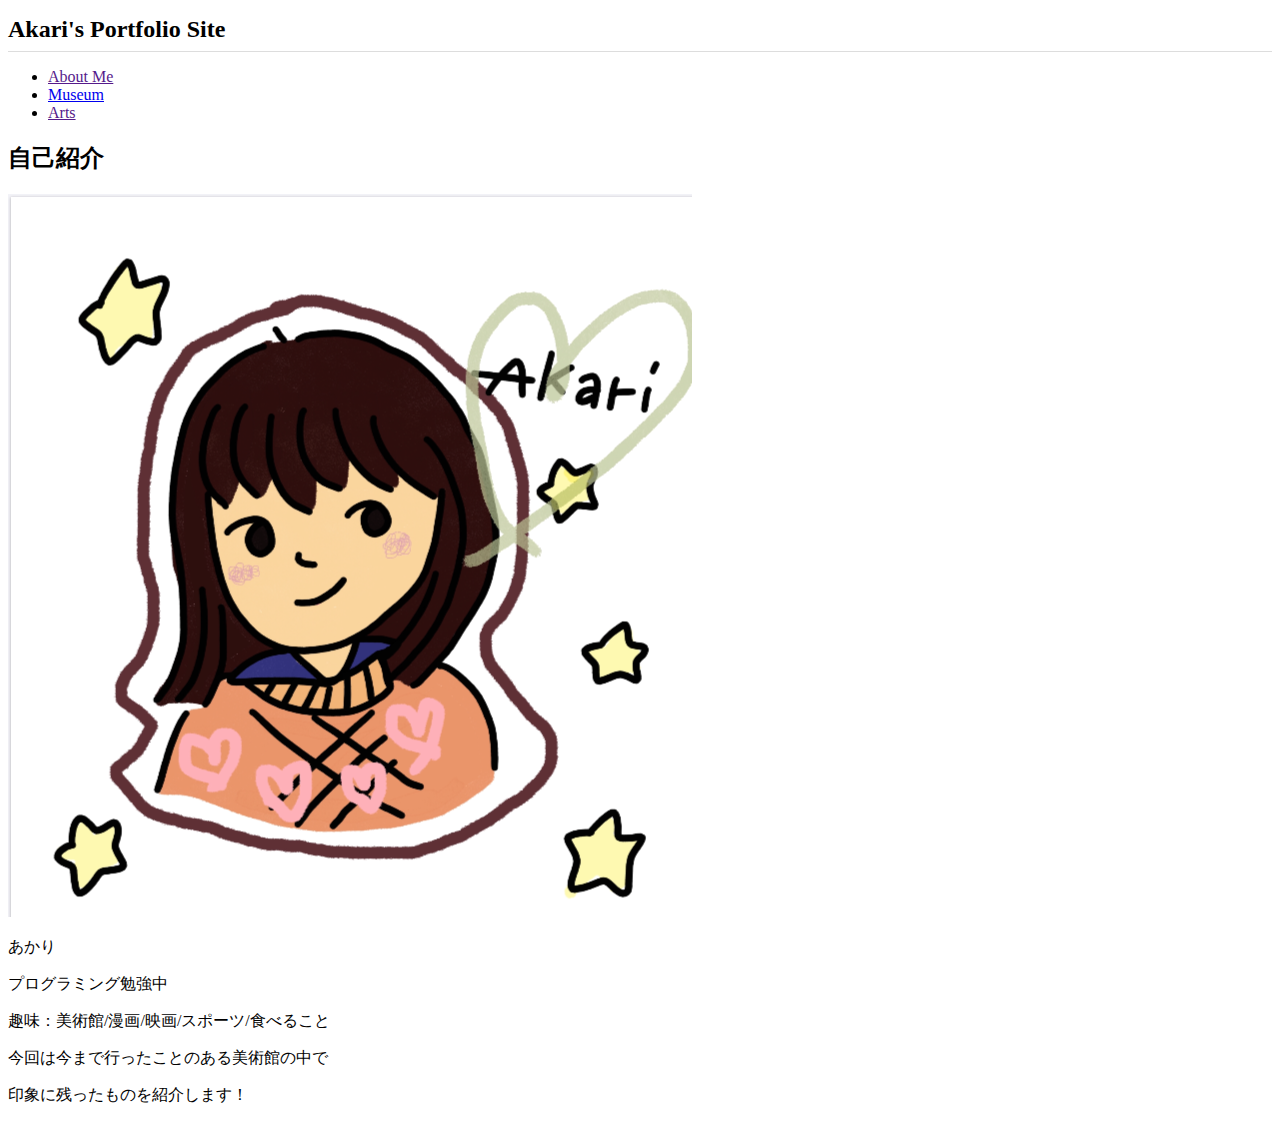
<file: index.html>
<!DOCTYPE html>
<html lang="ja">
  <head>
    <meta charset="utf-8">
    
    <meta name="viewport" content="width=device-width,initial-scale=1">
    <title>Akari's Portfolio Site</title>
    <link rel="stylesheet" href="css/styles.css">

  </head>

  <body>
    <header>
      <div class="header-top">
        <h1>Akari<span>'</span>s Portfolio Site</h1>
      </div>
      <div class="header-menu">
        <ul>
          <li><a href="">About Me</a></li>
          <li><a href="museum.html">Museum</a></li>
          <li><a href="">Arts</a></li>
        </ul>
      </div>
    </header>

    <!-- ここから -->
    <main>
      <div class="contents" id="Akari">
        <h2>自己紹介</h2>
        <img src="zikosyoukai.png">
        <p>あかり</p>

        <div class="list1">
          <p>プログラミング勉強中</p>
          <p>趣味：美術館/漫画/映画/スポーツ/食べること</p>
          <p>今回は今まで行ったことのある美術館の中で</p>
          <p>印象に残ったものを紹介します！</p>

        </div>


      </div>

    </main>
  </body>

  <footer>

  </footer>
</html>
</file>
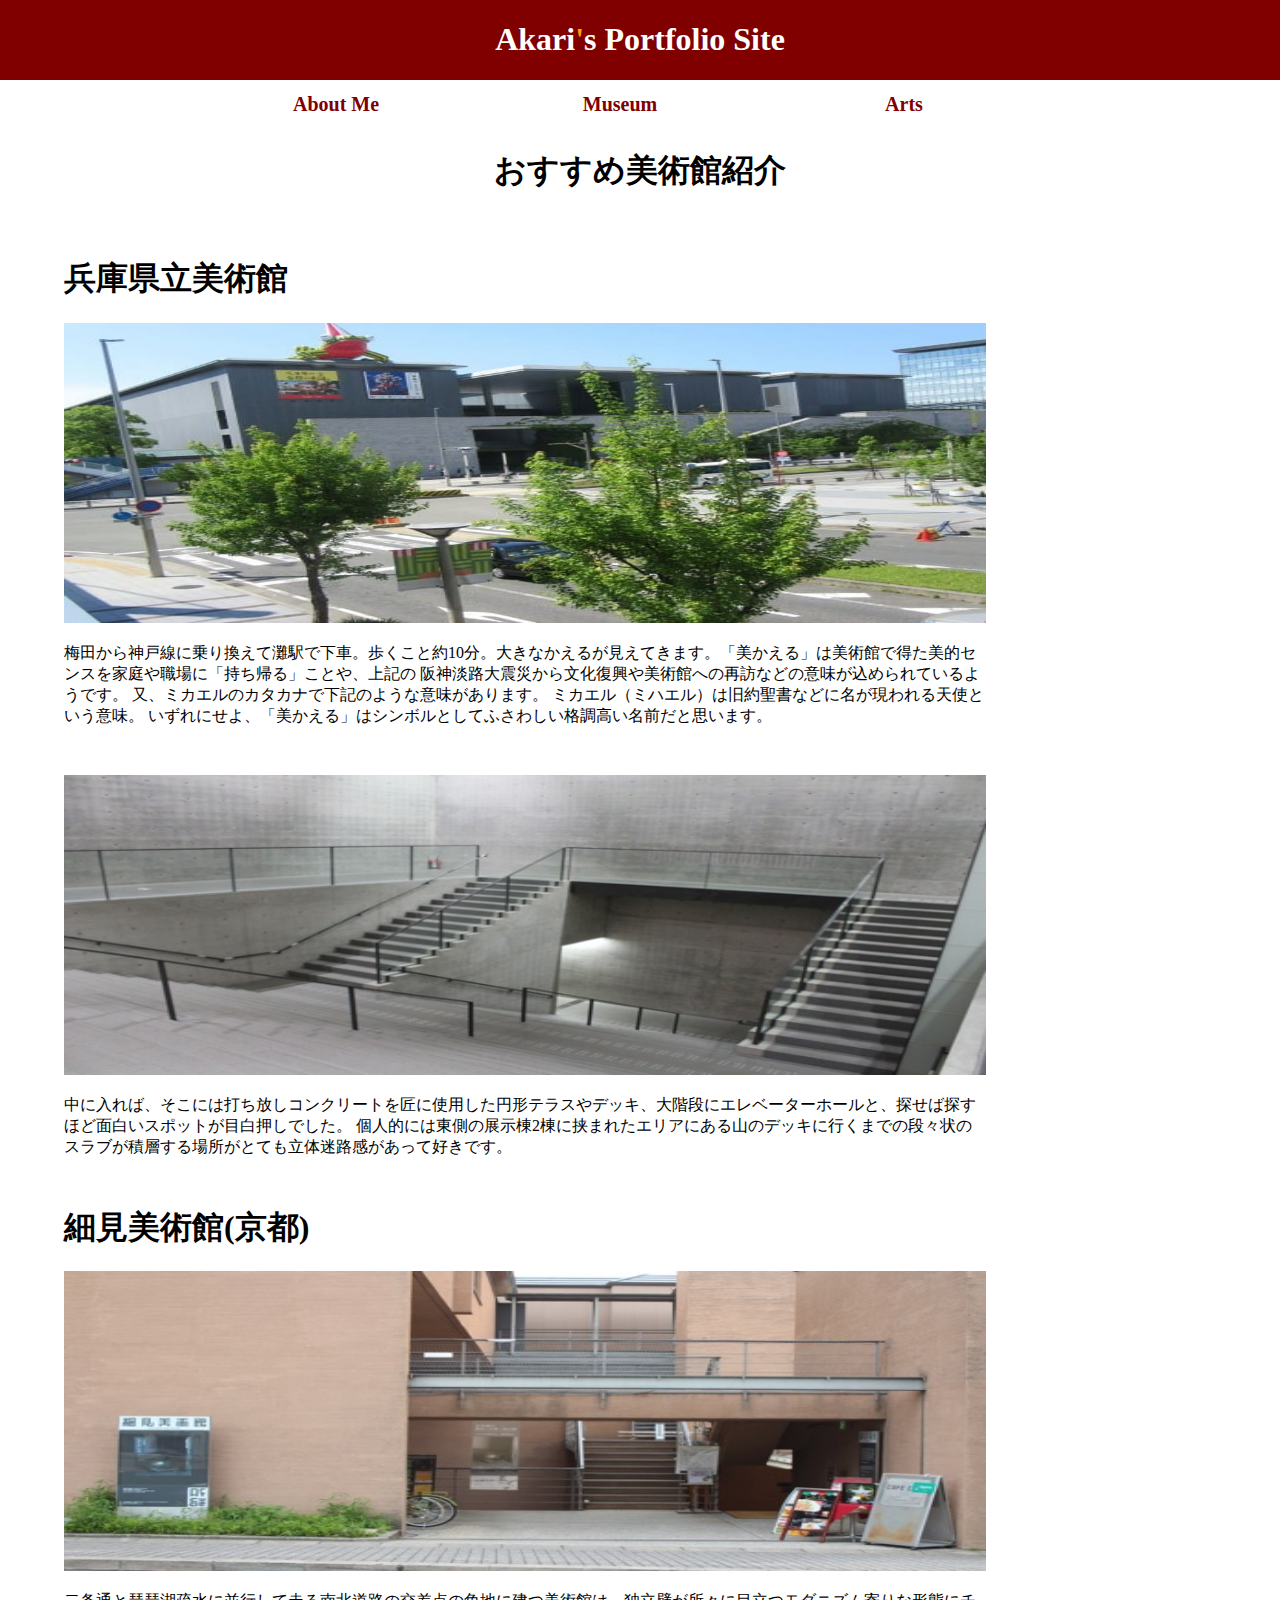
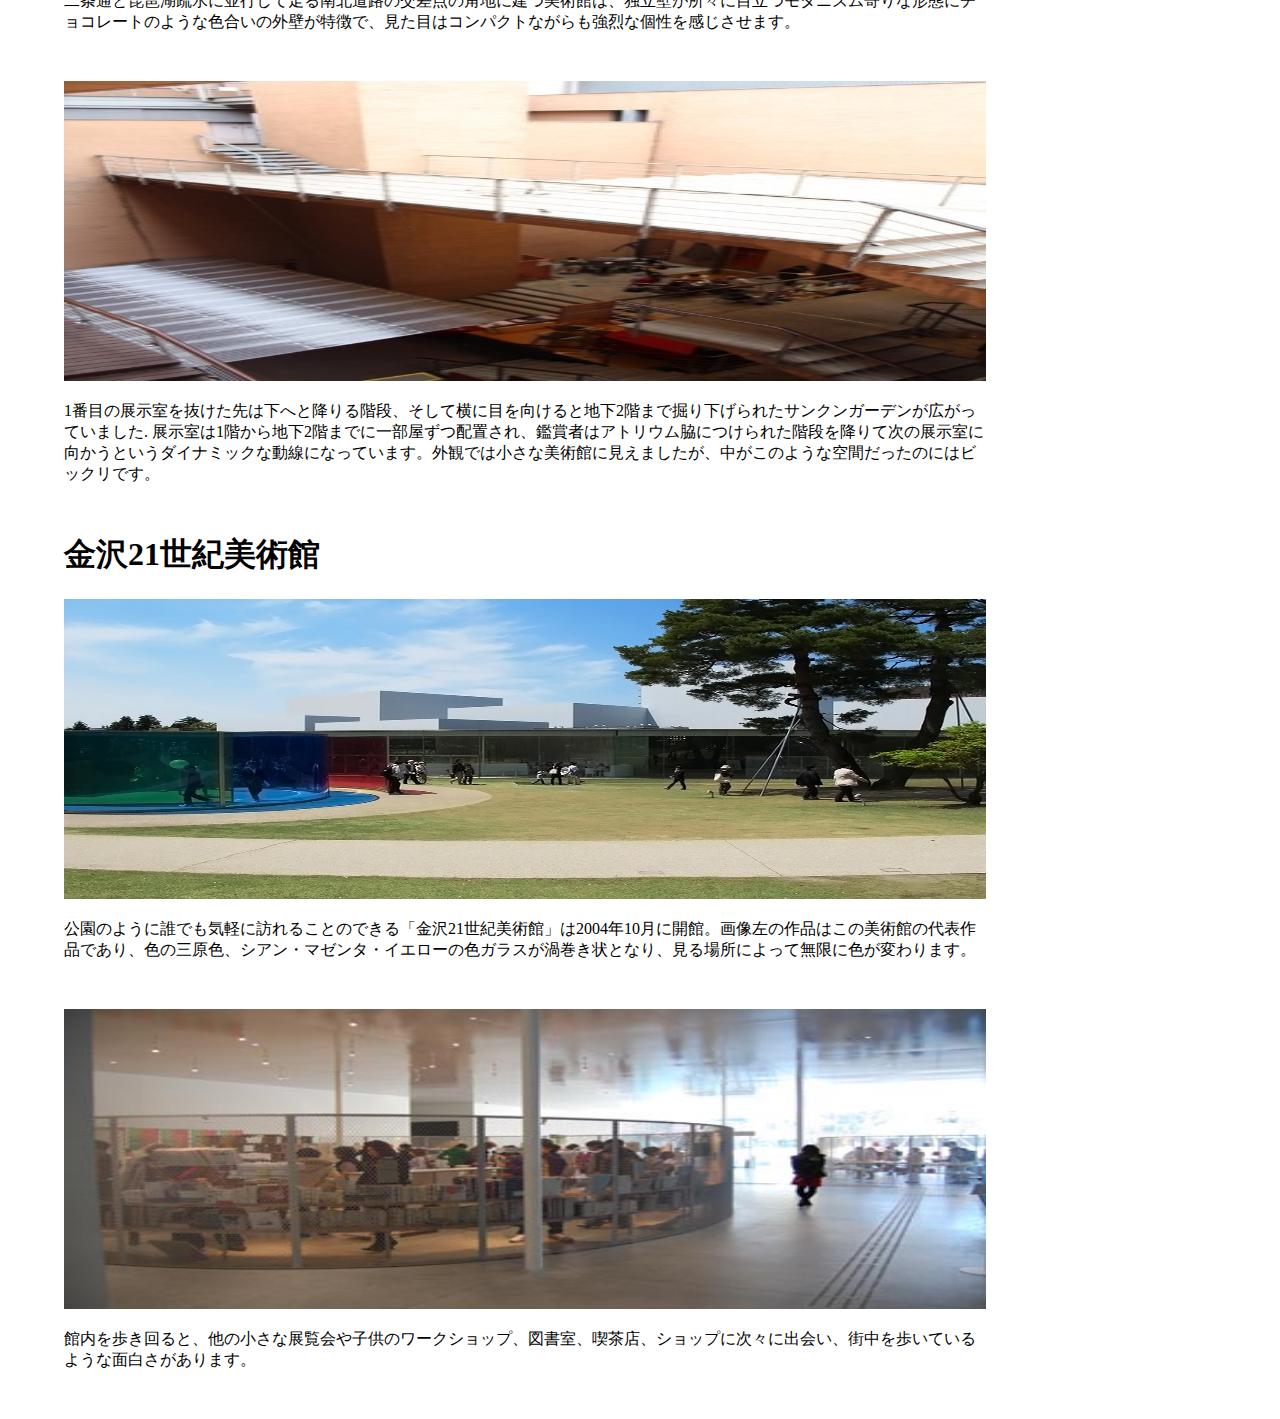
<file: museum.html>
<!DOCTYPE html>
<html lang="ja">
  <head>
    <meta charset="utf-8">
    <meta name="viewport" content="width=device-width">
    <title>Akari's Portfolio Site</title>
    <link rel="stylesheet" href="css/museum.css">

  </head>

  <body>
    <header>
      <div class="header-top">
        <h1>Akari<span>'</span>s Portfolio Site</h1>
      </div>
      <div class="header-menu">
        <ul>
          <li><a href="index.html">About Me</a></li>
          <li><a href="museum.html">Museum</a></li>
          <li><a href="">Arts</a></li>
        </ul>
      </div>
    </header>

    <!-- ここから -->

    <h1 class="contents">おすすめ美術館紹介</h1>
    
    
    <main class="container"> 
      <h1>兵庫県立美術館</h1>
      
      <section>
        <img src="mikaeru.jpg">
    
      
      <p>梅田から神戸線に乗り換えて灘駅で下車。歩くこと約10分。大きなかえるが見えてきます。「美かえる」は美術館で得た美的センスを家庭や職場に「持ち帰る」ことや、上記の
        阪神淡路大震災から文化復興や美術館への再訪などの意味が込められているようです。
        又、ミカエルのカタカナで下記のような意味があります。
        ミカエル（ミハエル）は旧約聖書などに名が現われる天使という意味。
        いずれにせよ、「美かえる」はシンボルとしてふさわしい格調高い名前だと思います。</p>
      
      </section>
     

      <section>
        <img src="kaidan.jpg">
        <p>中に入れば、そこには打ち放しコンクリートを匠に使用した円形テラスやデッキ、大階段にエレベーターホールと、探せば探すほど面白いスポットが目白押しでした。 個人的には東側の展示棟2棟に挟まれたエリアにある山のデッキに行くまでの段々状のスラブが積層する場所がとても立体迷路感があって好きです。
         </p>


      </section>

      
      <h1>細見美術館(京都)</h1>
      <section>
        <img src="hosomi.jpg">
        <p>二条通と琵琶湖疏水に並行して走る南北道路の交差点の角地に建つ美術館は、独立壁が所々に目立つモダニズム寄りな形態にチョコレートのような色合いの外壁が特徴で、見た目はコンパクトながらも強烈な個性を感じさせます。</p>
      </section>

      <section>
        <img src="naisou.jpg">
        <p>
          1番目の展示室を抜けた先は下へと降りる階段、そして横に目を向けると地下2階まで掘り下げられたサンクンガーデンが広がっていました. 展示室は1階から地下2階までに一部屋ずつ配置され、鑑賞者はアトリウム脇につけられた階段を降りて次の展示室に向かうというダイナミックな動線になっています。外観では小さな美術館に見えましたが、中がこのような空間だったのにはビックリです。</p>
      
      </section>

      <h1>金沢21世紀美術館</h1>
      <section>
      <img src="kanazawakouen.jpg">
        <p>公園のように誰でも気軽に訪れることのできる「金沢21世紀美術館」は2004年10月に開館。画像左の作品はこの美術館の代表作品であり、色の三原色、シアン・マゼンタ・イエローの色ガラスが渦巻き状となり、見る場所によって無限に色が変わります。

      </p>
      </section>

      <section>
        <img src="kanazawanaisou.jpg">
        <p>館内を歩き回ると、他の小さな展覧会や子供のワークショップ、図書室、喫茶店、ショップに次々に出会い、街中を歩いているような面白さがあります。</p>
      </section>


     
    </main>
 
  </body>

  <footer>

  </footer>
</html>
</file>
<file: css/styles.css>
h1 {
  font-size: 24px;
  padding-bottom: 8px;
  border-bottom: 1px solid #ddd;
}
</file>
<file: css/museum.css>
header .header-top {
  background-color: maroon;
  color: white;
  height: 80px;
  text-align: center;
}

body {
  margin: 0;
}

h1 {
  display: inline-block;
  text-align: center;
}
span {
  color: orange;
}

.header-menu {
 
  text-align: center;
}

.header-menu ul {
  margin-top: 0;
  margin-bottom: 0;
}

.header-menu li {
  width: 200px;
  line-height: 48px;
  text-align: center;
  background-color: white;
  display: inline-block;
  margin-right: 80px;
  
}

.header-menu li a {
  font-size: 20px;
  text-decoration: none;
  color: maroon;
  font-weight: bold;
  display: block;
}

.header-menu a:hover {
  opacity: .5;
}

/* ここから */

h1.contents {
  display: block;
  text-align: center;
  margin-bottom: 64px;
} 

main {
  margin-right: 10px;
  margin-left: 10px; 

}
main h1 {
  display: block;
  text-align: left;
  
}



main.container {
  display: block;
  width: 90%;
  margin: auto;

}
main img {
  width: 80%;
  height: 300px;
}

p {
  width: 80%;
  margin-bottom: 48px;
}
</file>
